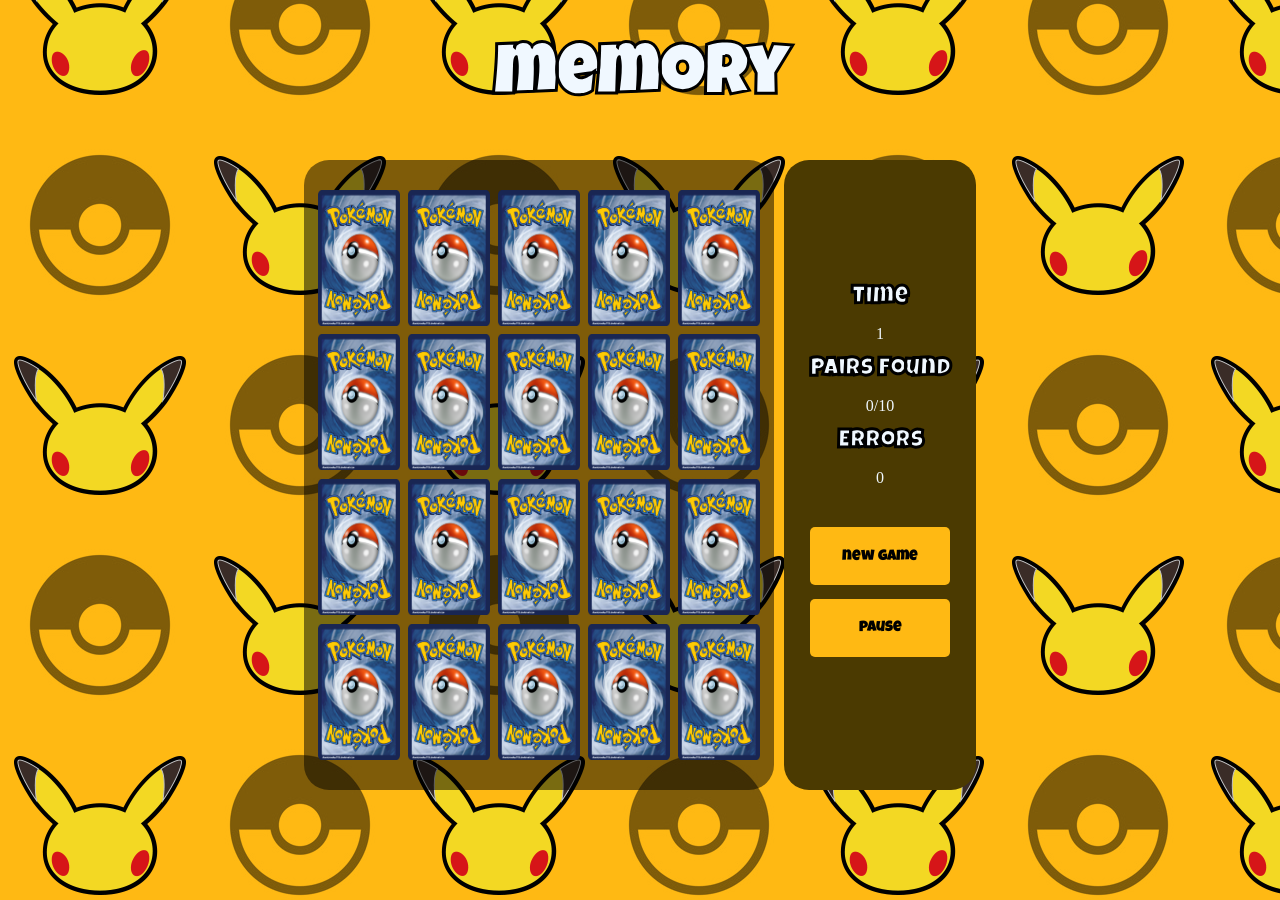
<file: index.html>
<!DOCTYPE html>
<html lang="en">
<head>
    <meta charset="UTF-8">
    <meta name="viewport" content="width=device-width, initial-scale=1.0">
    <title>Memory</title>
    <link rel="stylesheet" href="style.css">
    <script src="memory.js" defer></script>
    <link rel="preconnect" href="https://fonts.googleapis.com">
    <link rel="preconnect" href="https://fonts.gstatic.com" crossorigin>
    <link href="https://fonts.googleapis.com/css2?family=Luckiest+Guy&display=swap" rel="stylesheet">
</head>
<body>
    <h1 class="hN">memory</h1>
    
<div id="main">
    <div id="board" class="parent">
       
    </div>

    <div id="menu">
        <h2 class="hN">Time</h2>
        <p id="timer">0</p>
        <h2 class="hN">Pairs found</h2>
        <p id="matchFound">0/10</p>
        <h2 class="hN">Errors</h2>
        <p id="ErrorsMade">0</p>
        <br>
        <button id="reset">new game</button>
        <button id="pause">pause</button>
    </div>

</div>    
</html>
</file>
<file: style.css>
* {
  padding: 0;
  margin: 0;
  box-sizing: border-box;
}

body{
    background-image: url(b4.png);
    color: aliceblue;
    text-align: center;
}

h1{
    font-size: 70px;
    margin: 45px;

}

h2, p{
        margin-bottom: 15px;

}

.hN{
      font-family: "Luckiest Guy", cursive;
     -webkit-text-stroke: 3px black;
}

button{
      font-family: "Luckiest Guy", cursive;
      font-size: 15px;
}

button{
    padding: 5%;
    margin-bottom: 5%;
    margin-top: 5%;
    width:100%;
    height: 10%;
    background: #FFB913;
    border: none;
    border-radius: 5px;
}
button:hover
{
    background: #f4c774;
}

button:active
{
    transform: scale(0.9);
    background: #f1a05d;
    font-weight: 600;
}

#main
{
    display: flex;
    align-content: center;
    justify-content: center;
}

#menu{
    justify-self: center;
    display: flex;
    flex-direction: column;
    align-content: center;
    justify-content: center;
    background-color: rgb(75, 58, 1);
    color: aliceblue;
    padding: 2%;
    border-radius: 25px;

}

.parent {
        justify-self: center;
        justify-content: center;
        align-content: center;
    display: grid;
    grid-template-columns: repeat(5, 1fr);
    grid-template-rows: repeat(4, 1fr);
    padding: 2%;
    width: 470px;
    height: 630px;
    background-color: rgba(0, 0, 0, 0.5);
    border-radius: 25px;
    margin-right: 10px;
}
.parent>div{
    
    display: flex;
    justify-content: center;
}

img{
    width: 90px;
    height: 144px;
    border: 4px solid transparent;
}
img:hover{
    transform: scale(1.3) translateY(-25px);
    border: 4px solid;
  border-image-slice: 1;
  border-image-source: linear-gradient(to top, #ecae39, #d5593a);
}
</file>
